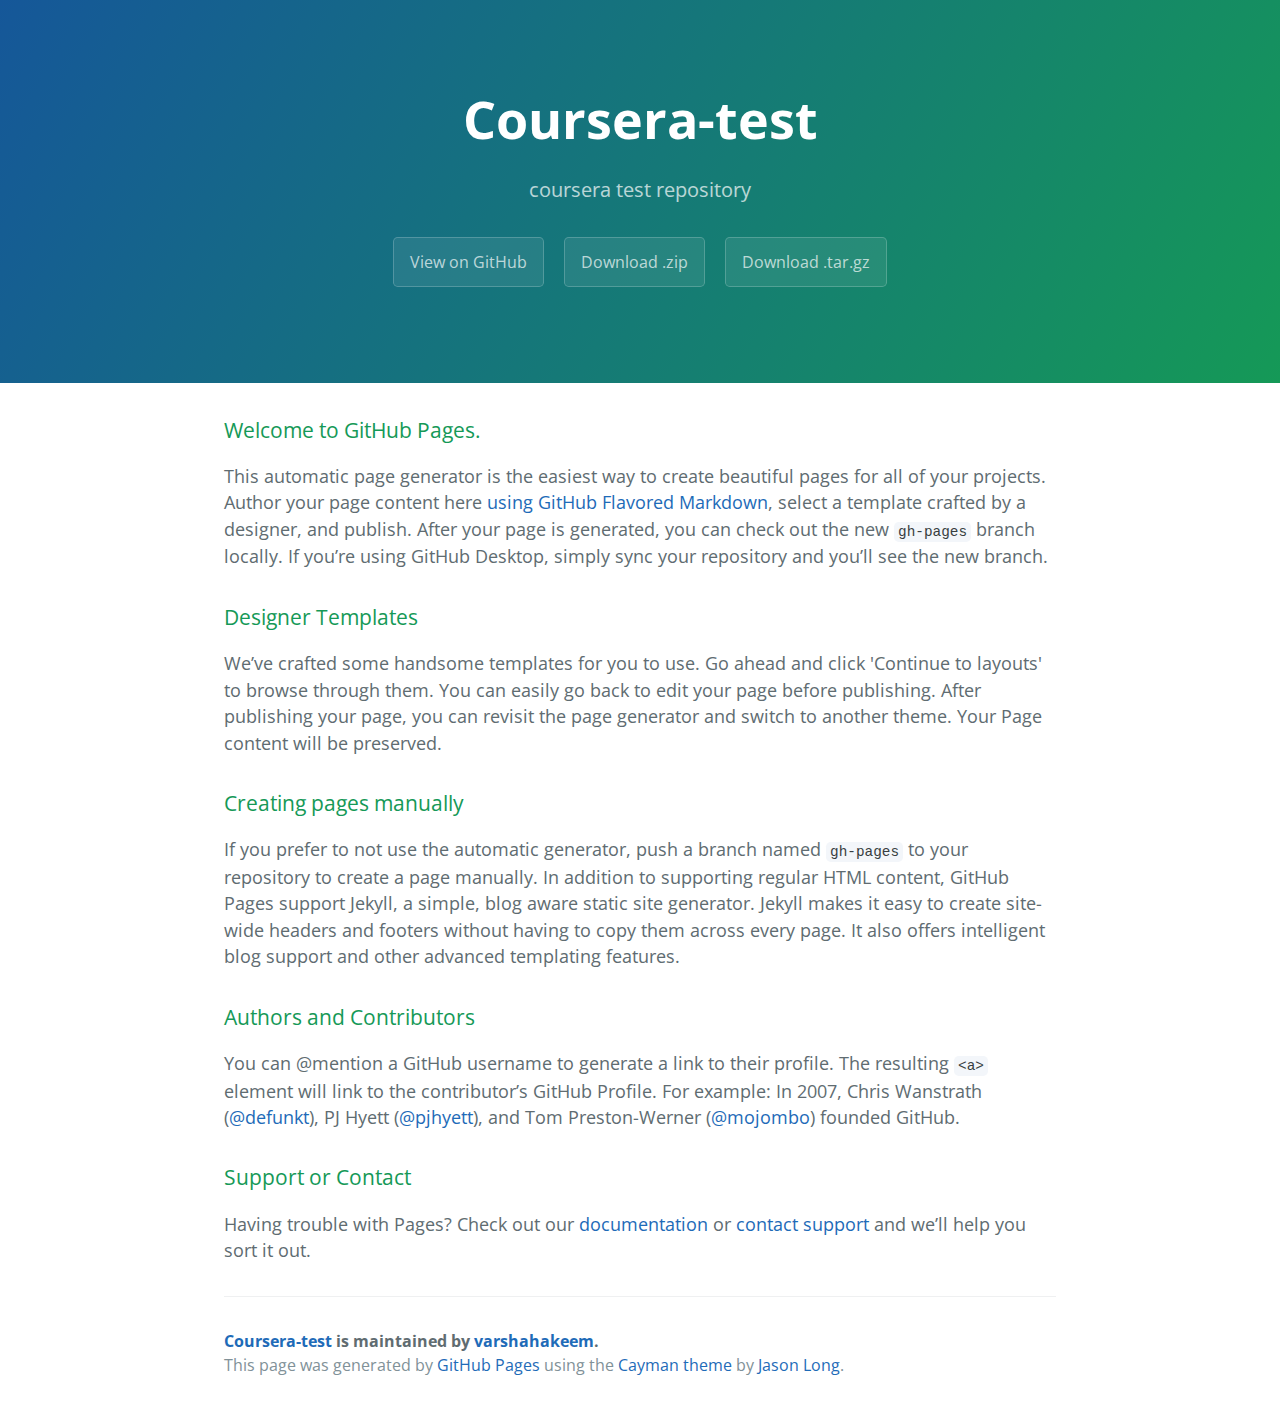
<file: index.html>
<!DOCTYPE html>
<html lang="en-us">
  <head>
    <meta charset="UTF-8">
    <title>Coursera-test by varshahakeem</title>
    <meta name="viewport" content="width=device-width, initial-scale=1">
    <link rel="stylesheet" type="text/css" href="stylesheets/normalize.css" media="screen">
    <link href='https://fonts.googleapis.com/css?family=Open+Sans:400,700' rel='stylesheet' type='text/css'>
    <link rel="stylesheet" type="text/css" href="stylesheets/stylesheet.css" media="screen">
    <link rel="stylesheet" type="text/css" href="stylesheets/github-light.css" media="screen">
  </head>
  <body>
    <section class="page-header">
      <h1 class="project-name">Coursera-test</h1>
      <h2 class="project-tagline">coursera test repository</h2>
      <a href="https://github.com/varshahakeem/coursera-test" class="btn">View on GitHub</a>
      <a href="https://github.com/varshahakeem/coursera-test/zipball/master" class="btn">Download .zip</a>
      <a href="https://github.com/varshahakeem/coursera-test/tarball/master" class="btn">Download .tar.gz</a>
    </section>

    <section class="main-content">
      <h3>
<a id="welcome-to-github-pages" class="anchor" href="#welcome-to-github-pages" aria-hidden="true"><span aria-hidden="true" class="octicon octicon-link"></span></a>Welcome to GitHub Pages.</h3>
<p>This automatic page generator is the easiest way to create beautiful pages for all of your projects. Author your page content here <a href="https://guides.github.com/features/mastering-markdown/">using GitHub Flavored Markdown</a>, select a template crafted by a designer, and publish. After your page is generated, you can check out the new <code>gh-pages</code> branch locally. If you’re using GitHub Desktop, simply sync your repository and you’ll see the new branch.</p>
<h3>
<a id="designer-templates" class="anchor" href="#designer-templates" aria-hidden="true"><span aria-hidden="true" class="octicon octicon-link"></span></a>Designer Templates</h3>
<p>We’ve crafted some handsome templates for you to use. Go ahead and click 'Continue to layouts' to browse through them. You can easily go back to edit your page before publishing. After publishing your page, you can revisit the page generator and switch to another theme. Your Page content will be preserved.</p>
<h3>
<a id="creating-pages-manually" class="anchor" href="#creating-pages-manually" aria-hidden="true"><span aria-hidden="true" class="octicon octicon-link"></span></a>Creating pages manually</h3>
<p>If you prefer to not use the automatic generator, push a branch named <code>gh-pages</code> to your repository to create a page manually. In addition to supporting regular HTML content, GitHub Pages support Jekyll, a simple, blog aware static site generator. Jekyll makes it easy to create site-wide headers and footers without having to copy them across every page. It also offers intelligent blog support and other advanced templating features.</p>
<h3>
<a id="authors-and-contributors" class="anchor" href="#authors-and-contributors" aria-hidden="true"><span aria-hidden="true" class="octicon octicon-link"></span></a>Authors and Contributors</h3>
<p>You can @mention a GitHub username to generate a link to their profile. The resulting <code>&lt;a&gt;</code> element will link to the contributor’s GitHub Profile. For example: In 2007, Chris Wanstrath (<a class="user-mention" data-hovercard-type="user" data-hovercard-url="/users/defunkt/hovercard" data-octo-click="hovercard-link-click" data-octo-dimensions="link_type:self" href="https://github.com/defunkt">@defunkt</a>), PJ Hyett (<a class="user-mention" data-hovercard-type="user" data-hovercard-url="/users/pjhyett/hovercard" data-octo-click="hovercard-link-click" data-octo-dimensions="link_type:self" href="https://github.com/pjhyett">@pjhyett</a>), and Tom Preston-Werner (<a class="user-mention" data-hovercard-type="user" data-hovercard-url="/users/mojombo/hovercard" data-octo-click="hovercard-link-click" data-octo-dimensions="link_type:self" href="https://github.com/mojombo">@mojombo</a>) founded GitHub.</p>
<h3>
<a id="support-or-contact" class="anchor" href="#support-or-contact" aria-hidden="true"><span aria-hidden="true" class="octicon octicon-link"></span></a>Support or Contact</h3>
<p>Having trouble with Pages? Check out our <a href="https://help.github.com/pages">documentation</a> or <a href="https://github.com/contact">contact support</a> and we’ll help you sort it out.</p>

      <footer class="site-footer">
        <span class="site-footer-owner"><a href="https://github.com/varshahakeem/coursera-test">Coursera-test</a> is maintained by <a href="https://github.com/varshahakeem">varshahakeem</a>.</span>

        <span class="site-footer-credits">This page was generated by <a href="https://pages.github.com">GitHub Pages</a> using the <a href="https://github.com/jasonlong/cayman-theme">Cayman theme</a> by <a href="https://twitter.com/jasonlong">Jason Long</a>.</span>
      </footer>

    </section>

  
  </body>
</html>
</file>
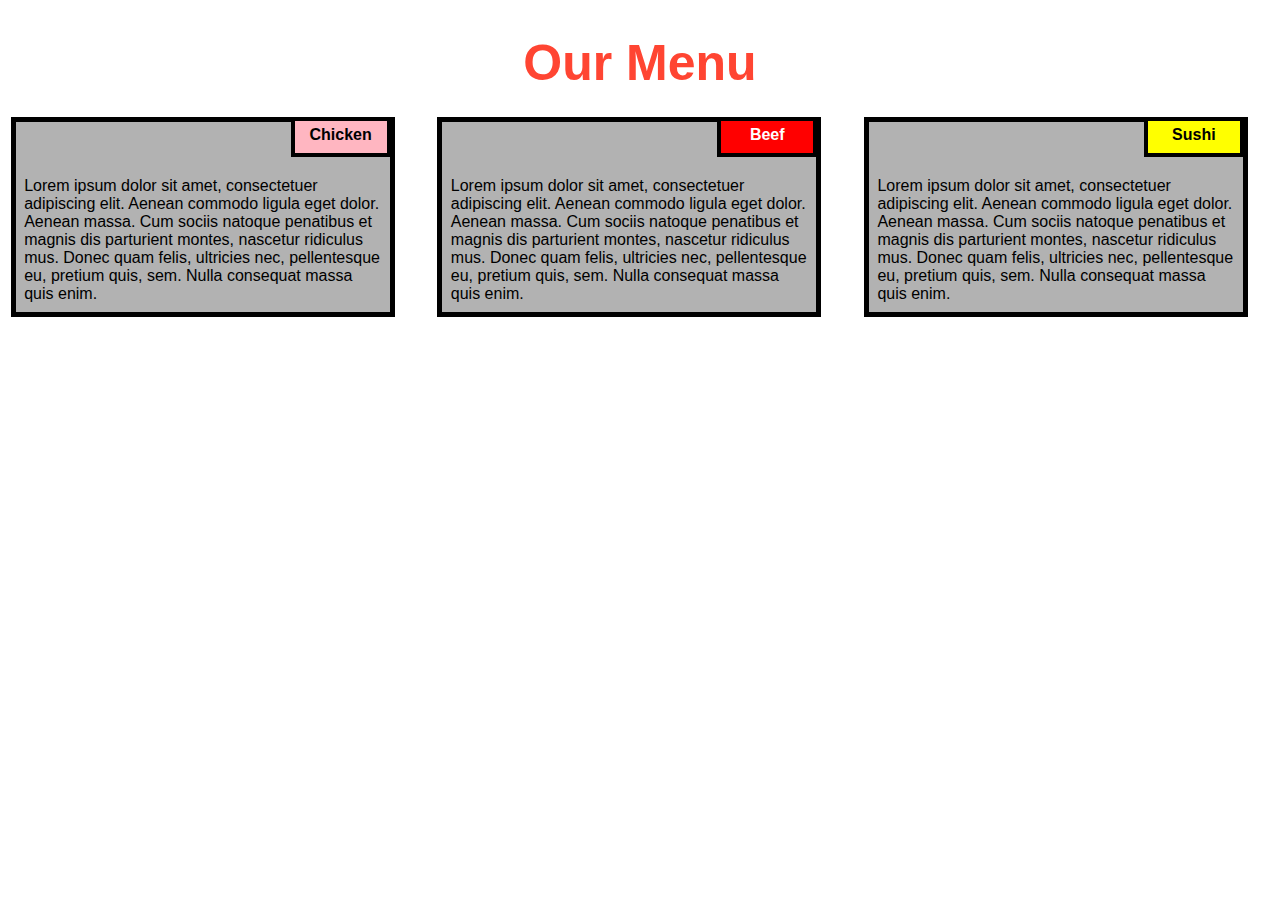
<file: assignments/module-2/index.html>
<!DOCTYPE html>
	<html>
	<head>
	
	<title>Responsive Layout</title>
	<meta name="viewport" content="width=device-width, initial-scale=1">
	<link rel="stylesheet" type="text/css" href="style.css">
	
	</head>
	<body>
	<h1>Our Menu</h1>
	
	
	
	  <div class="col-lg-4 col-md-6 col-sm-12">
	  	<div class="box">
	  		<p class="content-name name1">Chicken</p>
	  		<p class="content">Lorem ipsum dolor sit amet, consectetuer adipiscing elit. Aenean commodo ligula eget dolor. Aenean massa. Cum sociis natoque penatibus et magnis dis parturient montes, nascetur ridiculus mus. Donec quam felis, ultricies nec, pellentesque eu, pretium quis, sem. Nulla consequat massa quis enim.</p>
	  	</div>
	  </div>
	
	  <div class="col-lg-4 col-md-6 col-sm-12">
	  	<div class="box">
	   		<p class="content-name name2">Beef</p>
	   		<p class="content">Lorem ipsum dolor sit amet, consectetuer adipiscing elit. Aenean commodo ligula eget dolor. Aenean massa. Cum sociis natoque penatibus et magnis dis parturient montes, nascetur ridiculus mus. Donec quam felis, ultricies nec, pellentesque eu, pretium quis, sem. Nulla consequat massa quis enim.</p>
	  	</div>
	  </div>
	
	  <div class="col-lg-4 col-md-12 col-sm-12">
	  	<div class="box">
	  		<p class="content-name name3">Sushi</p>
	  		<p class="content">Lorem ipsum dolor sit amet, consectetuer adipiscing elit. Aenean commodo ligula eget dolor. Aenean massa. Cum sociis natoque penatibus et magnis dis parturient montes, nascetur ridiculus mus. Donec quam felis, ultricies nec, pellentesque eu, pretium quis, sem. Nulla consequat massa quis enim.</p>
	  	</div>	
	  </div>
	
	</body>
	</html>
</file>
<file: stylesheets/stylesheet.css>
* {
  box-sizing: border-box; }

body {
  padding: 0;
  margin: 0;
  font-family: "Open Sans", "Helvetica Neue", Helvetica, Arial, sans-serif;
  font-size: 16px;
  line-height: 1.5;
  color: #606c71; }

a {
  color: #1e6bb8;
  text-decoration: none; }
  a:hover {
    text-decoration: underline; }

.btn {
  display: inline-block;
  margin-bottom: 1rem;
  color: rgba(255, 255, 255, 0.7);
  background-color: rgba(255, 255, 255, 0.08);
  border-color: rgba(255, 255, 255, 0.2);
  border-style: solid;
  border-width: 1px;
  border-radius: 0.3rem;
  transition: color 0.2s, background-color 0.2s, border-color 0.2s; }
  .btn + .btn {
    margin-left: 1rem; }

.btn:hover {
  color: rgba(255, 255, 255, 0.8);
  text-decoration: none;
  background-color: rgba(255, 255, 255, 0.2);
  border-color: rgba(255, 255, 255, 0.3); }

@media screen and (min-width: 64em) {
  .btn {
    padding: 0.75rem 1rem; } }

@media screen and (min-width: 42em) and (max-width: 64em) {
  .btn {
    padding: 0.6rem 0.9rem;
    font-size: 0.9rem; } }

@media screen and (max-width: 42em) {
  .btn {
    display: block;
    width: 100%;
    padding: 0.75rem;
    font-size: 0.9rem; }
    .btn + .btn {
      margin-top: 1rem;
      margin-left: 0; } }

.page-header {
  color: #fff;
  text-align: center;
  background-color: #159957;
  background-image: linear-gradient(120deg, #155799, #159957); }

@media screen and (min-width: 64em) {
  .page-header {
    padding: 5rem 6rem; } }

@media screen and (min-width: 42em) and (max-width: 64em) {
  .page-header {
    padding: 3rem 4rem; } }

@media screen and (max-width: 42em) {
  .page-header {
    padding: 2rem 1rem; } }

.project-name {
  margin-top: 0;
  margin-bottom: 0.1rem; }

@media screen and (min-width: 64em) {
  .project-name {
    font-size: 3.25rem; } }

@media screen and (min-width: 42em) and (max-width: 64em) {
  .project-name {
    font-size: 2.25rem; } }

@media screen and (max-width: 42em) {
  .project-name {
    font-size: 1.75rem; } }

.project-tagline {
  margin-bottom: 2rem;
  font-weight: normal;
  opacity: 0.7; }

@media screen and (min-width: 64em) {
  .project-tagline {
    font-size: 1.25rem; } }

@media screen and (min-width: 42em) and (max-width: 64em) {
  .project-tagline {
    font-size: 1.15rem; } }

@media screen and (max-width: 42em) {
  .project-tagline {
    font-size: 1rem; } }

.main-content :first-child {
  margin-top: 0; }
.main-content img {
  max-width: 100%; }
.main-content h1, .main-content h2, .main-content h3, .main-content h4, .main-content h5, .main-content h6 {
  margin-top: 2rem;
  margin-bottom: 1rem;
  font-weight: normal;
  color: #159957; }
.main-content p {
  margin-bottom: 1em; }
.main-content code {
  padding: 2px 4px;
  font-family: Consolas, "Liberation Mono", Menlo, Courier, monospace;
  font-size: 0.9rem;
  color: #383e41;
  background-color: #f3f6fa;
  border-radius: 0.3rem; }
.main-content pre {
  padding: 0.8rem;
  margin-top: 0;
  margin-bottom: 1rem;
  font: 1rem Consolas, "Liberation Mono", Menlo, Courier, monospace;
  color: #567482;
  word-wrap: normal;
  background-color: #f3f6fa;
  border: solid 1px #dce6f0;
  border-radius: 0.3rem; }
  .main-content pre > code {
    padding: 0;
    margin: 0;
    font-size: 0.9rem;
    color: #567482;
    word-break: normal;
    white-space: pre;
    background: transparent;
    border: 0; }
.main-content .highlight {
  margin-bottom: 1rem; }
  .main-content .highlight pre {
    margin-bottom: 0;
    word-break: normal; }
.main-content .highlight pre, .main-content pre {
  padding: 0.8rem;
  overflow: auto;
  font-size: 0.9rem;
  line-height: 1.45;
  border-radius: 0.3rem; }
.main-content pre code, .main-content pre tt {
  display: inline;
  max-width: initial;
  padding: 0;
  margin: 0;
  overflow: initial;
  line-height: inherit;
  word-wrap: normal;
  background-color: transparent;
  border: 0; }
  .main-content pre code:before, .main-content pre code:after, .main-content pre tt:before, .main-content pre tt:after {
    content: normal; }
.main-content ul, .main-content ol {
  margin-top: 0; }
.main-content blockquote {
  padding: 0 1rem;
  margin-left: 0;
  color: #819198;
  border-left: 0.3rem solid #dce6f0; }
  .main-content blockquote > :first-child {
    margin-top: 0; }
  .main-content blockquote > :last-child {
    margin-bottom: 0; }
.main-content table {
  display: block;
  width: 100%;
  overflow: auto;
  word-break: normal;
  word-break: keep-all; }
  .main-content table th {
    font-weight: bold; }
  .main-content table th, .main-content table td {
    padding: 0.5rem 1rem;
    border: 1px solid #e9ebec; }
.main-content dl {
  padding: 0; }
  .main-content dl dt {
    padding: 0;
    margin-top: 1rem;
    font-size: 1rem;
    font-weight: bold; }
  .main-content dl dd {
    padding: 0;
    margin-bottom: 1rem; }
.main-content hr {
  height: 2px;
  padding: 0;
  margin: 1rem 0;
  background-color: #eff0f1;
  border: 0; }

@media screen and (min-width: 64em) {
  .main-content {
    max-width: 64rem;
    padding: 2rem 6rem;
    margin: 0 auto;
    font-size: 1.1rem; } }

@media screen and (min-width: 42em) and (max-width: 64em) {
  .main-content {
    padding: 2rem 4rem;
    font-size: 1.1rem; } }

@media screen and (max-width: 42em) {
  .main-content {
    padding: 2rem 1rem;
    font-size: 1rem; } }

.site-footer {
  padding-top: 2rem;
  margin-top: 2rem;
  border-top: solid 1px #eff0f1; }

.site-footer-owner {
  display: block;
  font-weight: bold; }

.site-footer-credits {
  color: #819198; }

@media screen and (min-width: 64em) {
  .site-footer {
    font-size: 1rem; } }

@media screen and (min-width: 42em) and (max-width: 64em) {
  .site-footer {
    font-size: 1rem; } }

@media screen and (max-width: 42em) {
  .site-footer {
    font-size: 0.9rem; } }
</file>
<file: stylesheets/github-light.css>
/*!
 * GitHub Light v0.4.1
 * Copyright (c) 2012 - 2017 GitHub, Inc.
 * Licensed under MIT (https://github.com/primer/github-syntax-theme-generator/blob/master/LICENSE)
 */

.pl-c /* comment, punctuation.definition.comment, string.comment */ {
  color: #6a737d;
}

.pl-c1 /* constant, entity.name.constant, variable.other.constant, variable.language, support, meta.property-name, support.constant, support.variable, meta.module-reference, markup.raw, meta.diff.header, meta.output */,
.pl-s .pl-v /* string variable */ {
  color: #005cc5;
}

.pl-e /* entity */,
.pl-en /* entity.name */ {
  color: #6f42c1;
}

.pl-smi /* variable.parameter.function, storage.modifier.package, storage.modifier.import, storage.type.java, variable.other */,
.pl-s .pl-s1 /* string source */ {
  color: #24292e;
}

.pl-ent /* entity.name.tag, markup.quote */ {
  color: #22863a;
}

.pl-k /* keyword, storage, storage.type */ {
  color: #d73a49;
}

.pl-s /* string */,
.pl-pds /* punctuation.definition.string, source.regexp, string.regexp.character-class */,
.pl-s .pl-pse .pl-s1 /* string punctuation.section.embedded source */,
.pl-sr /* string.regexp */,
.pl-sr .pl-cce /* string.regexp constant.character.escape */,
.pl-sr .pl-sre /* string.regexp source.ruby.embedded */,
.pl-sr .pl-sra /* string.regexp string.regexp.arbitrary-repitition */ {
  color: #032f62;
}

.pl-v /* variable */,
.pl-smw /* sublimelinter.mark.warning */ {
  color: #e36209;
}

.pl-bu /* invalid.broken, invalid.deprecated, invalid.unimplemented, message.error, brackethighlighter.unmatched, sublimelinter.mark.error */ {
  color: #b31d28;
}

.pl-ii /* invalid.illegal */ {
  color: #fafbfc;
  background-color: #b31d28;
}

.pl-c2 /* carriage-return */ {
  color: #fafbfc;
  background-color: #d73a49;
}

.pl-c2::before /* carriage-return */ {
  content: "^M";
}

.pl-sr .pl-cce /* string.regexp constant.character.escape */ {
  font-weight: bold;
  color: #22863a;
}

.pl-ml /* markup.list */ {
  color: #735c0f;
}

.pl-mh /* markup.heading */,
.pl-mh .pl-en /* markup.heading entity.name */,
.pl-ms /* meta.separator */ {
  font-weight: bold;
  color: #005cc5;
}

.pl-mi /* markup.italic */ {
  font-style: italic;
  color: #24292e;
}

.pl-mb /* markup.bold */ {
  font-weight: bold;
  color: #24292e;
}

.pl-md /* markup.deleted, meta.diff.header.from-file, punctuation.definition.deleted */ {
  color: #b31d28;
  background-color: #ffeef0;
}

.pl-mi1 /* markup.inserted, meta.diff.header.to-file, punctuation.definition.inserted */ {
  color: #22863a;
  background-color: #f0fff4;
}

.pl-mc /* markup.changed, punctuation.definition.changed */ {
  color: #e36209;
  background-color: #ffebda;
}

.pl-mi2 /* markup.ignored, markup.untracked */ {
  color: #f6f8fa;
  background-color: #005cc5;
}

.pl-mdr /* meta.diff.range */ {
  font-weight: bold;
  color: #6f42c1;
}

.pl-ba /* brackethighlighter.tag, brackethighlighter.curly, brackethighlighter.round, brackethighlighter.square, brackethighlighter.angle, brackethighlighter.quote */ {
  color: #586069;
}

.pl-sg /* sublimelinter.gutter-mark */ {
  color: #959da5;
}

.pl-corl /* constant.other.reference.link, string.other.link */ {
  text-decoration: underline;
  color: #032f62;
}
</file>
<file: assignments/module-2/style.css>
* {
	  box-sizing: border-box;
	}
	
	body{
		margin: 0;
		padding: 0;
	  font-family: "Comic Sans MS", cursive, sans-serif;
	}
	
	.row{
	  margin-top: 5%;
	  margin-bottom: 5%;
	}
	
	h1 {
	  margin-bottom: 15px;
	  text-align: center;
	  color: #ff4532;
	  font-size: 50px;
	}
	
	
	.box{
	  width: 100%;
	  overflow: none;
	}
	
	
	.content-name{
	  overflow: none;
	  text-align: center;
	  border: 4px solid black;
	  width: 100px;
	  height: 40px;
	  padding: 5px;
	  float: right;
	  margin-right: 36px;
	  margin-top: 0px;
	  font-weight: bold;
	  position: relative;
	}
	
	.content{
	  border: 5px solid black;
	  width: 90%;
	  height: auto;
	  margin: 2.5%;
	  color: black
	  font-size: 25px;
	  padding: 2%;
	  padding-top: 55px;
	  background-color: rgba(0,0,0,0.3);
	}
	
	.name1{
	  background-color: #FFB6C1;
	}
	
	.name2{
	  color: white;
	  background-color: #FF0000;
	}
	.name3{
	  background-color: #FFFF00;
	}
	
	
	/********** Large devices only **********/
	@media (min-width: 992px) {
	  .col-lg-4 {
	  	float: left;
	    width: 33.33%;
	  }
	}
	/********** Medium devices only **********/
	@media (min-width: 768px) and (max-width: 991px) {
	  .col-md-6,.col-md-12 {
	    float: left;
	  }
	  .col-md-6 {
	    width: 50%;
	  }
	  .col-md-12 {
	    margin-left: -10px;
	    width: 100%;
	  }
	  .name3{
	    margin-right: 65px;
	    width: 100px;
	  }
	}
	
	@media (min-width: 0px) and (max-width: 767px) {
	  .col-sm-12 {
	  	float: left;
	    width: 100%;
	  }
	  .content-name{
	    margin-right: 30px;
	  }
	}
</file>
